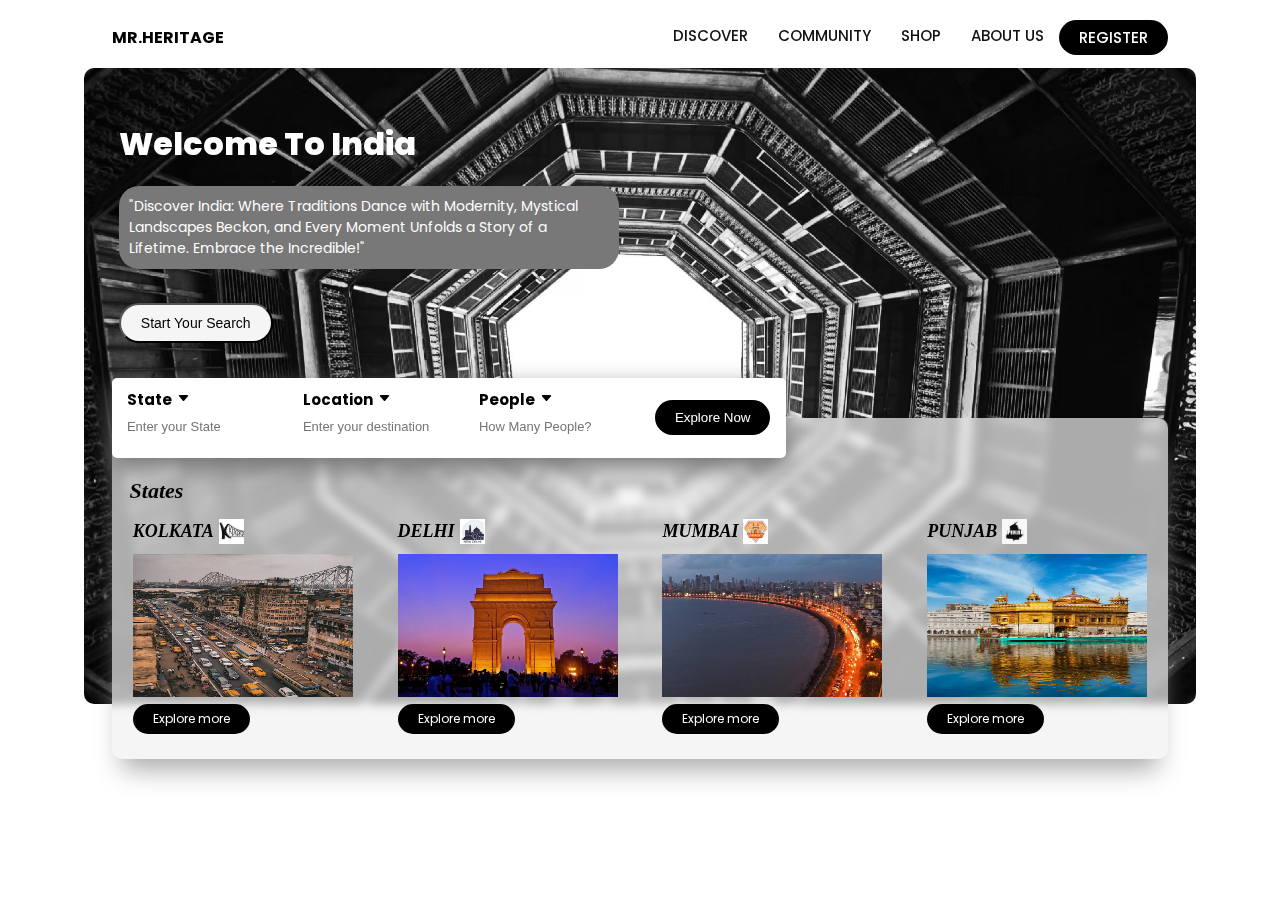
<file: index.html>
<!DOCTYPE html>
<html lang="en">

<head>
    <meta charset="UTF-8">
    <meta name="viewport" content="width=device-width, initial-scale=1.0">
    <link rel="stylesheet" href="https://cdn.jsdelivr.net/npm/bootstrap-icons@1.10.5/font/bootstrap-icons.css">
    <link rel="stylesheet" href="style.css">
    <title>Heritage And Culture</title>
</head>

<body>
    <header>
        <nav>
            <h4>
                MR.HERITAGE
            </h4>
            <ul>
                <li><a href="">DISCOVER</a></li>
                <li><a href="">COMMUNITY</a></li>
                <li><a href="Shop/index.html">SHOP</a></li>
                <li><a href="">ABOUT US</a></li>
                <li><a href="">REGISTER</a></li>
            </ul>
            <i class="bi bi-three-dots"></i>
        </nav>
        <div class="content">
            <div class="cont_bx">
                <h1>
                    Welcome To India
                </h1>
                <p>"Discover India: Where Traditions Dance with Modernity, Mystical Landscapes Beckon, and Every Moment Unfolds a Story of a Lifetime. Embrace the Incredible!"</p>
                <button>Start Your Search</button>
            </div>
            <div class="trip_bx">
                <div class="search_bx">
                    <div class="card">
                        <h4>State <i class="bi bi-caret-down-fill"></i></h4>
                        <input type="text" placeholder="Enter your State">
                    </div>
                    <div class="card">
                        <h4>Location <i class="bi bi-caret-down-fill"></i></h4>
                        <input type="text" id="location_given" placeholder="Enter your destination">
                    </div>

                    <div class="card">
                        <h4> People <i class="bi bi-caret-down-fill"></i></h4>
                        <input type="number" placeholder="How Many People?">
                    </div>
                    <input type="button" onclick="openWeb()" value="Explore Now">
                </div>
            
            <div class="travel_bx">
                <h4>States</h4>
                <div class="cards">
                    <div class="card">
                        <h3>KOLKATA <img src="image/kolkata_logo.png" alt="Picture of kolkata"></h3>
                        <img src="image/kolkata.png" alt="">
                        <div class="btn_city">
                            <a href="">Explore more</a>
                        </div>
                    </div>
                    <div class="card">
                        <h3>DELHI <img src="image/delhi_logo.png" alt="Picture of delhi"></h3>
                        <img src="image/delhi.png" alt="">
                        <div class="btn_city">
                            <a href="">Explore more</a>
                        </div>
                    </div>
                    <div class="card">
                        <h3>MUMBAI <img src="image/mumbai_logo.png" alt="Picture of mumbai"></h3>
                        <img src="image/mumbai.png" alt="">
                        <div class="btn_city">
                            <a href="">Explore more</a>
                        </div>
                    </div>
                    <div class="card">
                        <h3> PUNJAB<img src="image/punjab_logo.png" alt="Picture of mumbai"></h3>
                        <img src="image/punjab.png" alt="">
                        <div class="btn_city">
                            <a href="">Explore more</a>
                </div>
            <!-- </div>

            <div class="last_bx">

            </div> -->
            

        </div>
        
        </div>

    </header>
    <script src="app.js"></script>


</body>

</html>
</file>
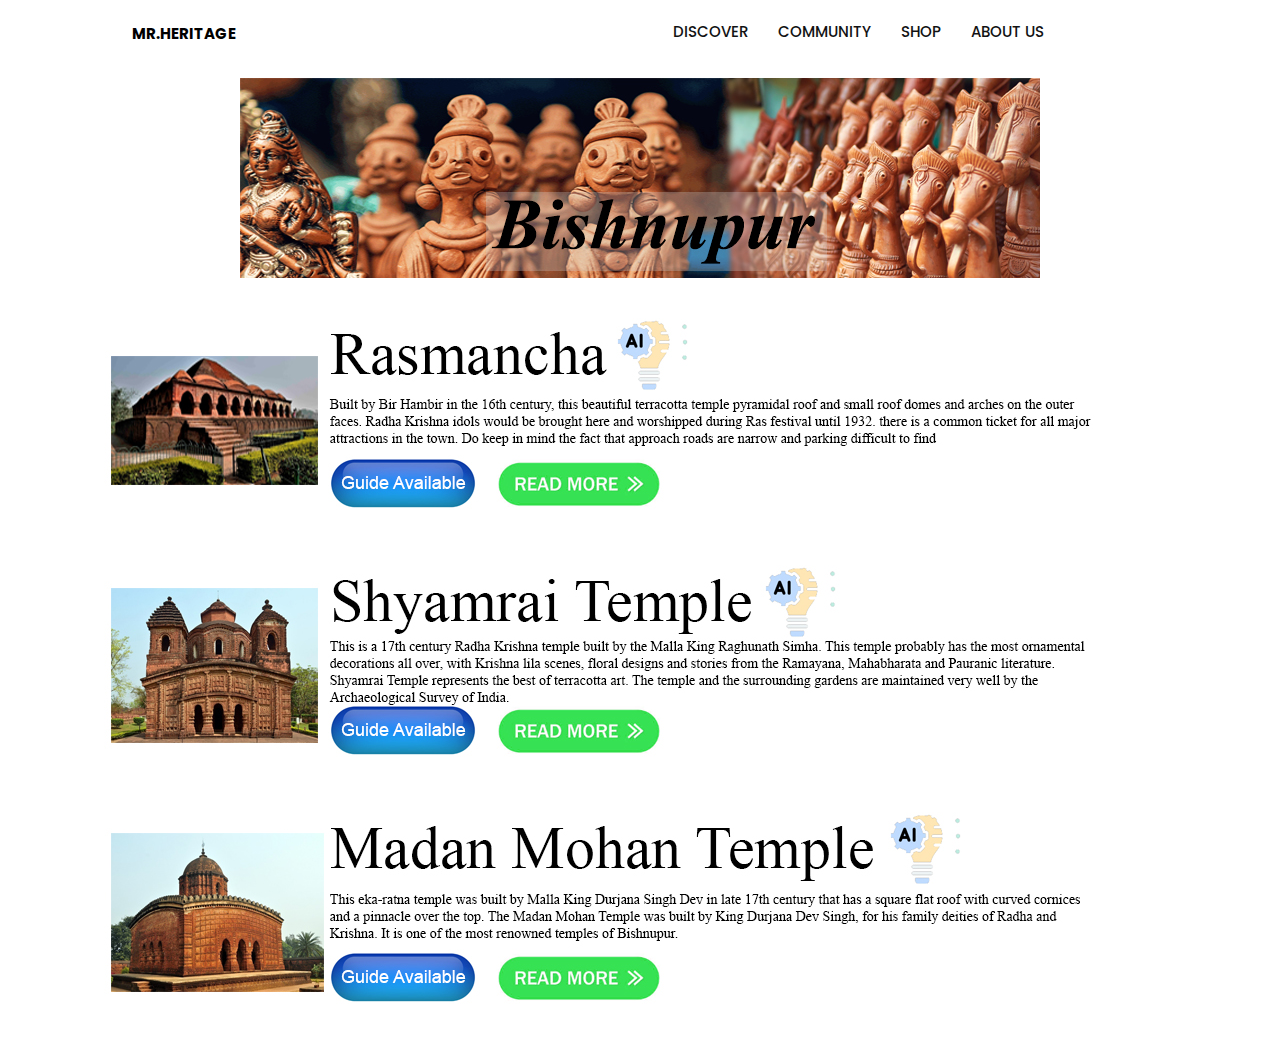
<file: bishnupur/index.html>
<!DOCTYPE html>
<html lang="en">
<head>
    <meta charset="UTF-8">
    <meta name="viewport" content="width=device-width, initial-scale=1.0">
    <link rel="stylesheet" href="style.css">
    <title>Heritage and Culture shop</title>
</head>
<body>
    <header>
        <nav>
            <div class="home">
                <a href="../index.html">MR.HERITAGE</a>
            </div>
            <ul>
                <li><a href="">DISCOVER</a></li>
                <li><a href="">COMMUNITY</a></li>
                <li><a href="../Shop/index.html">SHOP</a></li>
                <li><a href="">ABOUT US</a></li>
                <li><a href="">REGISTER</a></li>
            </ul>
        </nav>
        <div class="img_box">
            <img src="image/banner.jpg" alt="">
        </div>
        <div class="ele_list">
            <!-- <a href="../index.html"><img  src="image/fulia.jpg" alt=""></a> -->
            <img src="image/rashmancha.jpg" alt="">
            <img src="image/shyamTemp.jpg" alt="">
            <img src="image/mmtemp.jpg" alt="">
            <!-- <img src="image/BTer.jpg" alt="">
            <img src="image/DTea.jpg" alt=""> -->
        </div>
    </header>
</body>
</html>
</file>
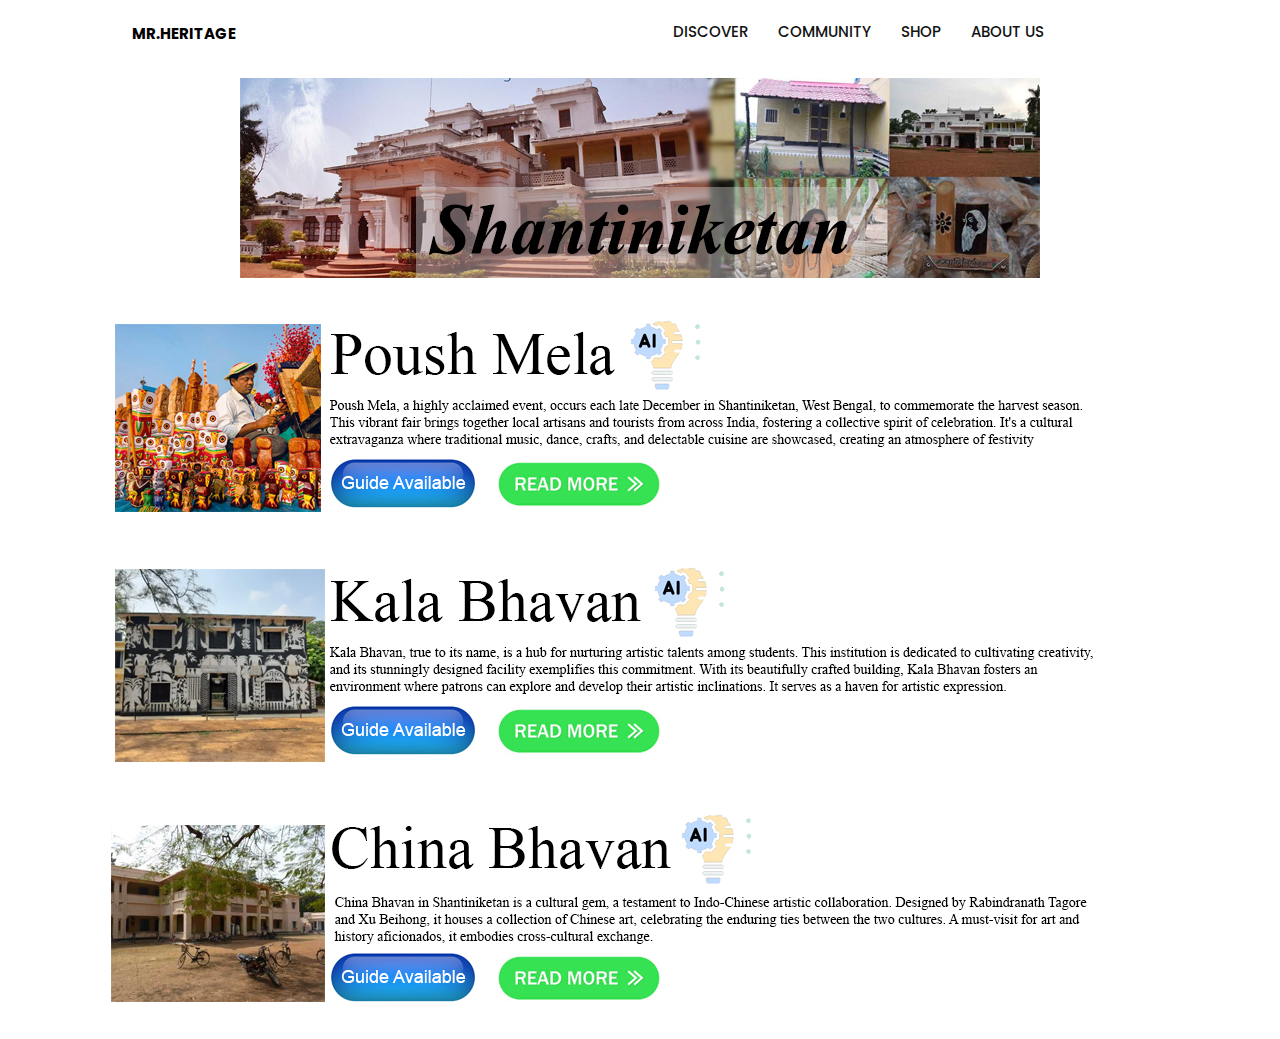
<file: shantiniketan/index.html>
<!DOCTYPE html>
<html lang="en">
<head>
    <meta charset="UTF-8">
    <meta name="viewport" content="width=device-width, initial-scale=1.0">
    <link rel="stylesheet" href="style.css">
    <title>Heritage and Culture shop</title>
</head>
<body>
    <header>
        <nav>
            <div class="home">
                <a href="../index.html">MR.HERITAGE</a>
            </div>
            <ul>
                <li><a href="">DISCOVER</a></li>
                <li><a href="">COMMUNITY</a></li>
                <li><a href="../Shop/index.html">SHOP</a></li>
                <li><a href="">ABOUT US</a></li>
                <li><a href="">REGISTER</a></li>
            </ul>
        </nav>
        <div class="img_box">
            <img src="image/banner.jpg" alt="">
        </div>
        <div class="ele_list">
            <!-- <a href="../index.html"><img  src="image/fulia.jpg" alt=""></a> -->
            <img src="image/shyamTemp.jpg" alt="">
            <img src="image/kalaBhav.jpg" alt="">
            <img src="image/chinabhavan.jpg" alt="">
            <!-- <img src="image/BTer.jpg" alt="">
            <img src="image/DTea.jpg" alt=""> -->
        </div>
    </header>
</body>
</html>
</file>
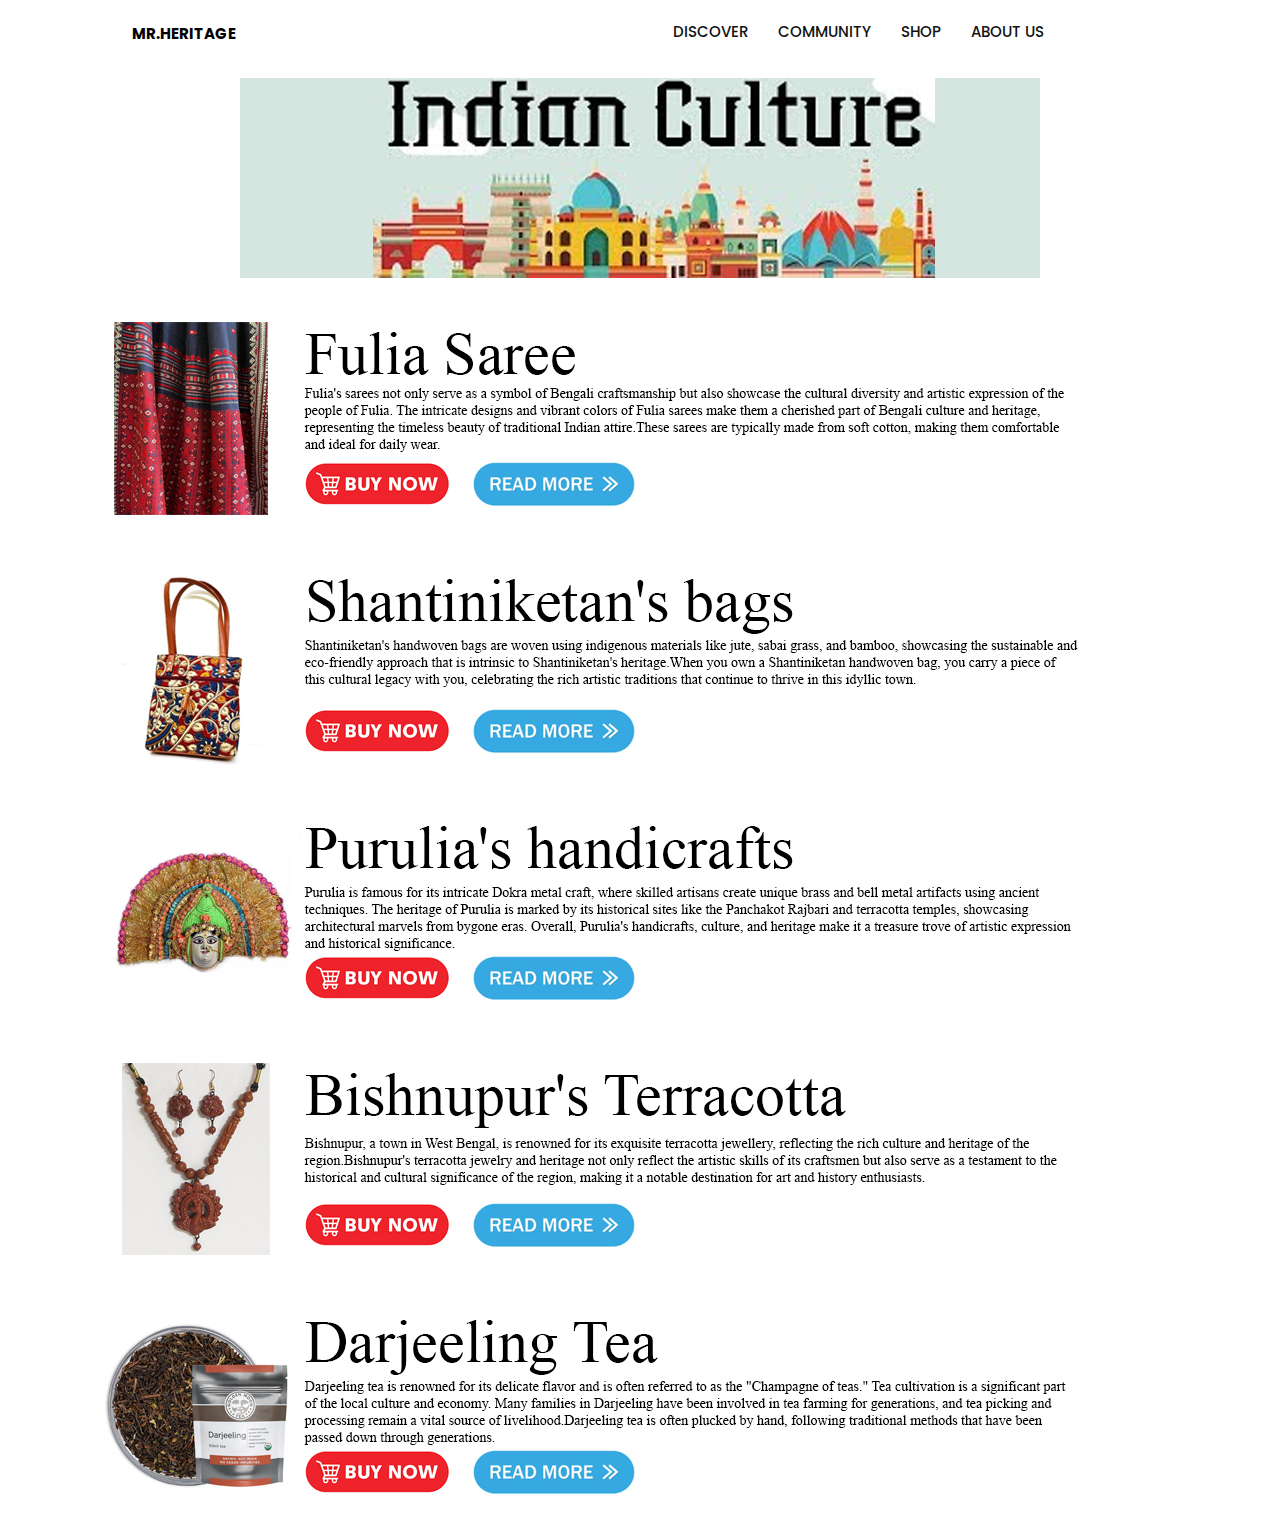
<file: Shop/index.html>
<!DOCTYPE html>
<html lang="en">
<head>
    <meta charset="UTF-8">
    <meta name="viewport" content="width=device-width, initial-scale=1.0">
    <link rel="stylesheet" href="style.css">
    <title>Heritage and Culture shop</title>
</head>
<body>
    <header>
        <nav>
            <div class="home">
                <a href="../index.html">MR.HERITAGE</a>
            </div>
            <ul>
                <li><a href="">DISCOVER</a></li>
                <li><a href="">COMMUNITY</a></li>
                <li><a href="">SHOP</a></li>
                <li><a href="">ABOUT US</a></li>
                <li><a href="">REGISTER</a></li>
            </ul>
        </nav>
        <div class="img_box">
            <img src="image/banner.jpg" alt="">
        </div>
        <div class="ele_list">
            <!-- <a href="../index.html"><img  src="image/fulia.jpg" alt=""></a> -->
            <img src="image/fulia.jpg" alt="">
            <img src="image/SBag.jpg" alt="">
            <img src="image/PHand.jpg" alt="">
            <img src="image/BTer.jpg" alt="">
            <img src="image/DTea.jpg" alt="">
        </div>
    </header>
</body>
</html>
</file>
<file: style.css>
@import url('https://fonts.googleapis.com/css2?family=Poppins:ital,wght@0,100;0,200;0,300;0,400;0,500;0,600;0,700;0,800;0,900;1,100;1,200;1,300;1,400;1,500;1,600;1,700;1,800;1,900&display=swap');
/* *{
    padding: 0;
    margin: 0;
    box-sizing: border-box;
} */
body{
    font-family: 'Poppins', sans-serif;
}
header{
    width:88% ;
    height: 95vh;
    /* border:1px solid #000 ; */
    margin: auto;
}
header nav{
    width: 95%;
    height: 7%;
    /* border:1px solid #000 ; */
    margin: auto;
    display: flex;
    align-items:center;
    justify-content: space-between;
}
header nav ul{
    list-style: none;
    display: flex;

}
header nav ul li{
    padding: 3px 15px;
}
header nav ul li:nth-last-child(1){
    background: #000;
    border-radius: 20px;
    padding: 5px 20px;
    
}
header nav ul li:nth-last-child(1) a{
    color: white;
    
    
}

header nav ul li:nth-last-child(1) a:hover{
    color: red;
}
header nav ul li a{
    text-decoration: none;
    color: #121213;
    font-size: 15px;
    font-weight: 500;
    transition: .3s ease-in-out;
}
header nav ul li a:hover{
    padding: 3px 5px;
    border-top-left-radius: 13px;
    border-bottom-right-radius: 13px;
    background: rgb(75, 75, 75);
    color: antiquewhite;
}

header nav .bi-three-dots{
    display: none;
}
header .content{
    position: relative;
    width: 100%;
    height: 93%;
    /* border: 1px solid #000 ; */

}
header .content::before{
    content: '';
    position: absolute;
    width: 100%;
    height: 80%;
    /* border: 1px solid #000 ; */
    background: url('image/bg1.avif')no-repeat center center/cover;
    border-radius: 10px;
    z-index: -1;
}
header .content .cont_bx{
    width: 500px;
    height: auto;
    color: white;
    padding: 35px;
}
header .content .cont_bx h1{
    line-height: 40px;
    font-weight: 800;

}
header .content .cont_bx p{
   font-size: 14px;
   font-weight: 400;
   color: white;
   background: rgb(121, 120, 120);
   border-radius: 20px;
   padding: 10px 10px 10px 10px;
   backdrop-filter: blur(2px);

}
header .content .cont_bx button{
   margin-top:20px ;
   padding: 10px 20px;
   border-radius: 20px;
   /* border: 2px solid black; */
   background:whitesmoke;
   outline :none;
   font-size: 14px;
   font-weight: 500;
   cursor: pointer;
   transition: .3s linear;
}
header .content .cont_bx button:hover{
   background: rgb(165,165,165);
   border: 2px solid rgb(113,113,113);
}
header .trip_bx{
    position: relative;
    width: 95%;
    height: auto;
    margin: auto;
    /* border: 1px solid #000; */
}
header .trip_bx .search_bx{
    position: absolute;
    top: 0;
    left: 0;
    width: 60%;
    height:60px ;
    display: flex;
    align-items: center;
    justify-content: center;
    background:#fff;
    border-radius: 5px;
    box-shadow: 0px 10px 25px rgb(114,114,114);
    z-index: 1;
    padding: 10px 20px;
 }
 header .trip_bx .search_bx .card{
    width: 220px;
    height: 100%;
    /* border: 1px solid #000; */
 }
 header .trip_bx .search_bx .card h4{
   font-size: 15px;
   margin:0;
   font-weight: 700;
 }
 header .trip_bx .search_bx .card h4 .bi{
  position: absolute;
  font-size: 13px;
  margin: 2px 0px 0px 5px;
  transition: .3s linear;
 }
 header .trip_bx .search_bx .card input{
  margin-top: 3px;
  padding: 5px 0px;
  border: none;
  outline: none;
  font-size: 13px;
 }
 header .trip_bx .search_bx input[type="button"]{
  background: #000;
  color: #fff;
  border: none;
  outline: none;
  padding: 10px 20px;
  border-radius: 20px;
  transition: .3s linear;
  cursor: pointer;

 }
 header .trip_bx .search_bx input[type="button"]:hover{
  background: gray;


 }
 header .trip_bx .travel_bx{
    position: relative;
    width:100%;
    height: auto;
    margin: auto;
    top: 40px;
    /* background: #bba9a9; */
    /* border: 1px solid #000; */
    border-radius: 10px;
    padding-bottom:20px ;
    box-shadow: 0px 20px 25px -10px rgb(169,169,169);

 }
 header .trip_bx .travel_bx::before{
    content: '';
    position: absolute;
    width:100%;
    height:100%;
    border-radius: 10px; 
    background: rgb(241,241,241, .7);
    backdrop-filter: blur(5px);
    z-index: -1;

 }
 header .trip_bx .travel_bx h4{
   margin: 0;
   padding: 60px 0px 15px 1.7%;
   font-size: 22px;
   font-weight: 800;
   font-family: Georgia;
   font-style: italic;
 }

 header .trip_bx .travel_bx .cards{
    width: 96%;
    height: auto;
    margin: 0 auto;
    /* border: 1px solid black; */
    display: flex;
    align-items: center;
    justify-content: space-between;
 }

 header .trip_bx .travel_bx .cards .card{
    width: 220px;
    height: 220px;
    /* border: 1px solid black; */
 }

 header .trip_bx .travel_bx .cards .card h3{
    margin: 0px 0px 10px 0px;
    display:  flex;
    align-items: center;
    font-size: 18px;
    font-weight: 550;
    font-family: Georgia;
    font-style: italic;

 }

 header .trip_bx .travel_bx .cards .card h3 img{
    width: 25px;
    height: 25px;
    margin-left: 5px;

 }


 header .trip_bx .travel_bx .cards .card img{
    width: 100%;
    height: 65%;
    transition: .3s ease-in-out;
 }


 header .trip_bx .travel_bx .cards .card img:hover{
    transform: scale(1.03);
    transition: .3s ease-in-out;
    cursor: pointer;
 }

 header .trip_bx .travel_bx .cards .card .btn_city{
    display: flex;
    align-items: center;
    /* border: 1px solid black; */
 }

 header .trip_bx .travel_bx .cards .card .btn_city a{
    text-decoration: none;
    background: black;
    color: white;
    border-radius: 20px;
    padding: 6px 20px;
    font-size: 12px;
    transition: .3s linear;
    /* align-self: center; */
 }

 header .trip_bx .travel_bx .cards .card .btn_city a:hover{
    background: rgb(61, 61, 61);
 }

 /* header .travel_bx{
    position: absolute;
    top: 0;
    bottom: 0;
    width: auto;
    height: 300px;
    margin: auto;
    border: 1px solid #000;
    display:block;
    background: black;
 } */
</file>
<file: bishnupur/style.css>
@import url('https://fonts.googleapis.com/css2?family=Poppins:ital,wght@0,100;0,200;0,300;0,400;0,500;0,600;0,700;0,800;0,900;1,100;1,200;1,300;1,400;1,500;1,600;1,700;1,800;1,900&display=swap');
/* *{
    padding: 0;
    margin: 0;
    box-sizing: border-box;
} */
body{
    font-family: 'Poppins', sans-serif;
}
header{
    width:88% ;
    height: 80vh;
    /* border:1px solid #000 ; */
    margin: auto;
}
header nav{
    width: 95%;
    height: 7%;
    /* border:1px solid #000 ; */
    margin: auto;
    display: flex;
    align-items:center;
    justify-content: space-between;
}
header nav .home a{
    text-decoration: none;
    /* background: black; */
    color: black;
    padding: 6px 20px;
    font-size: 15px;
    font-weight: 700;
    transition: .3s linear;
}

header nav .home a:hover{
    color: rgb(65, 0, 0);
}
header nav ul{
    list-style: none;
    display: flex;

}
header nav ul li{
    padding: 3px 15px;
}
header nav ul li:nth-last-child(1){
    /* background: #000; */
    border-radius: 20px;
    padding: 5px 20px;
    
}
header nav ul li:nth-last-child(1) a{
    color: white;    
}

header nav ul li:nth-last-child(1) a:hover{
    color: red;
}
header nav ul li a{
    text-decoration: none;
    color: #121213;
    font-size: 15px;
    font-weight: 500;
    transition: .3s ease-in-out;
}
header nav ul li a:hover{
    padding: 3px 5px;
    border-top-left-radius: 13px;
    border-bottom-right-radius: 13px;
    background: rgb(75, 75, 75);
    color: antiquewhite;
}

header nav .bi-three-dots{
    display: none;
}
header .img_box{
    width: auto;
    /* border:1px solid #000 ; */
    display: flex;
    justify-content: center;
    align-items: center;
    overflow: hidden

}
header .img_box img{
    width: fit-content;
    height: 200px;
    align-self: center;
    padding: 20px 20px 20px 20px;
    /* border:1px solid #000 ; */
}

header .ele_list{
    width: auto;
    /* border: 1px solid black; */
}

header .ele_list img{
    padding: 20px 20px 20px 20px;
    transition: 0.3s ease-in-out;
}

header .ele_list img:hover{
    transform: scale(1.05);
    transition: 0.3s ease-in-out;
    cursor: pointer;
}
</file>
<file: shantiniketan/style.css>
@import url('https://fonts.googleapis.com/css2?family=Poppins:ital,wght@0,100;0,200;0,300;0,400;0,500;0,600;0,700;0,800;0,900;1,100;1,200;1,300;1,400;1,500;1,600;1,700;1,800;1,900&display=swap');
/* *{
    padding: 0;
    margin: 0;
    box-sizing: border-box;
} */
body{
    font-family: 'Poppins', sans-serif;
}
header{
    width:88% ;
    height: 80vh;
    /* border:1px solid #000 ; */
    margin: auto;
}
header nav{
    width: 95%;
    height: 7%;
    /* border:1px solid #000 ; */
    margin: auto;
    display: flex;
    align-items:center;
    justify-content: space-between;
}
header nav .home a{
    text-decoration: none;
    /* background: black; */
    color: black;
    padding: 6px 20px;
    font-size: 15px;
    font-weight: 700;
    transition: .3s linear;
}

header nav .home a:hover{
    color: rgb(65, 0, 0);
}
header nav ul{
    list-style: none;
    display: flex;

}
header nav ul li{
    padding: 3px 15px;
}
header nav ul li:nth-last-child(1){
    /* background: #000; */
    border-radius: 20px;
    padding: 5px 20px;
    
}
header nav ul li:nth-last-child(1) a{
    color: white;    
}

header nav ul li:nth-last-child(1) a:hover{
    color: red;
}
header nav ul li a{
    text-decoration: none;
    color: #121213;
    font-size: 15px;
    font-weight: 500;
    transition: .3s ease-in-out;
}
header nav ul li a:hover{
    padding: 3px 5px;
    border-top-left-radius: 13px;
    border-bottom-right-radius: 13px;
    background: rgb(75, 75, 75);
    color: antiquewhite;
}

header nav .bi-three-dots{
    display: none;
}
header .img_box{
    width: auto;
    /* border:1px solid #000 ; */
    display: flex;
    justify-content: center;
    align-items: center;
    overflow: hidden

}
header .img_box img{
    width: fit-content;
    height: 200px;
    align-self: center;
    padding: 20px 20px 20px 20px;
    /* border:1px solid #000 ; */
}

header .ele_list{
    width: auto;
    /* border: 1px solid black; */
}

header .ele_list img{
    padding: 20px 20px 20px 20px;
    transition: 0.3s ease-in-out;
}

header .ele_list img:hover{
    transform: scale(1.05);
    transition: 0.3s ease-in-out;
    cursor: pointer;
}
</file>
<file: Shop/style.css>
@import url('https://fonts.googleapis.com/css2?family=Poppins:ital,wght@0,100;0,200;0,300;0,400;0,500;0,600;0,700;0,800;0,900;1,100;1,200;1,300;1,400;1,500;1,600;1,700;1,800;1,900&display=swap');
/* *{
    padding: 0;
    margin: 0;
    box-sizing: border-box;
} */
body{
    font-family: 'Poppins', sans-serif;
}
header{
    width:88% ;
    height: 80vh;
    /* border:1px solid #000 ; */
    margin: auto;
}
header nav{
    width: 95%;
    height: 7%;
    /* border:1px solid #000 ; */
    margin: auto;
    display: flex;
    align-items:center;
    justify-content: space-between;
}
header nav .home a{
    text-decoration: none;
    /* background: black; */
    color: black;
    padding: 6px 20px;
    font-size: 15px;
    font-weight: 700;
    transition: .3s linear;
}

header nav .home a:hover{
    color: rgb(65, 0, 0);
}
header nav ul{
    list-style: none;
    display: flex;

}
header nav ul li{
    padding: 3px 15px;
}
header nav ul li:nth-last-child(1){
    /* background: #000; */
    border-radius: 20px;
    padding: 5px 20px;
    
}
header nav ul li:nth-last-child(1) a{
    color: white;    
}

header nav ul li:nth-last-child(1) a:hover{
    color: red;
}
header nav ul li a{
    text-decoration: none;
    color: #121213;
    font-size: 15px;
    font-weight: 500;
    transition: .3s ease-in-out;
}
header nav ul li a:hover{
    padding: 3px 5px;
    border-top-left-radius: 13px;
    border-bottom-right-radius: 13px;
    background: rgb(75, 75, 75);
    color: antiquewhite;
}

header nav .bi-three-dots{
    display: none;
}
header .img_box{
    width: auto;
    /* border:1px solid #000 ; */
    display: flex;
    justify-content: center;
    align-items: center;
    overflow: hidden

}
header .img_box img{
    width: fit-content;
    height: 200px;
    align-self: center;
    padding: 20px 20px 20px 20px;
    /* border:1px solid #000 ; */
}

header .ele_list{
    width: auto;
    /* border: 1px solid black; */
}

header .ele_list img{
    padding: 20px 20px 20px 20px;

}
</file>
